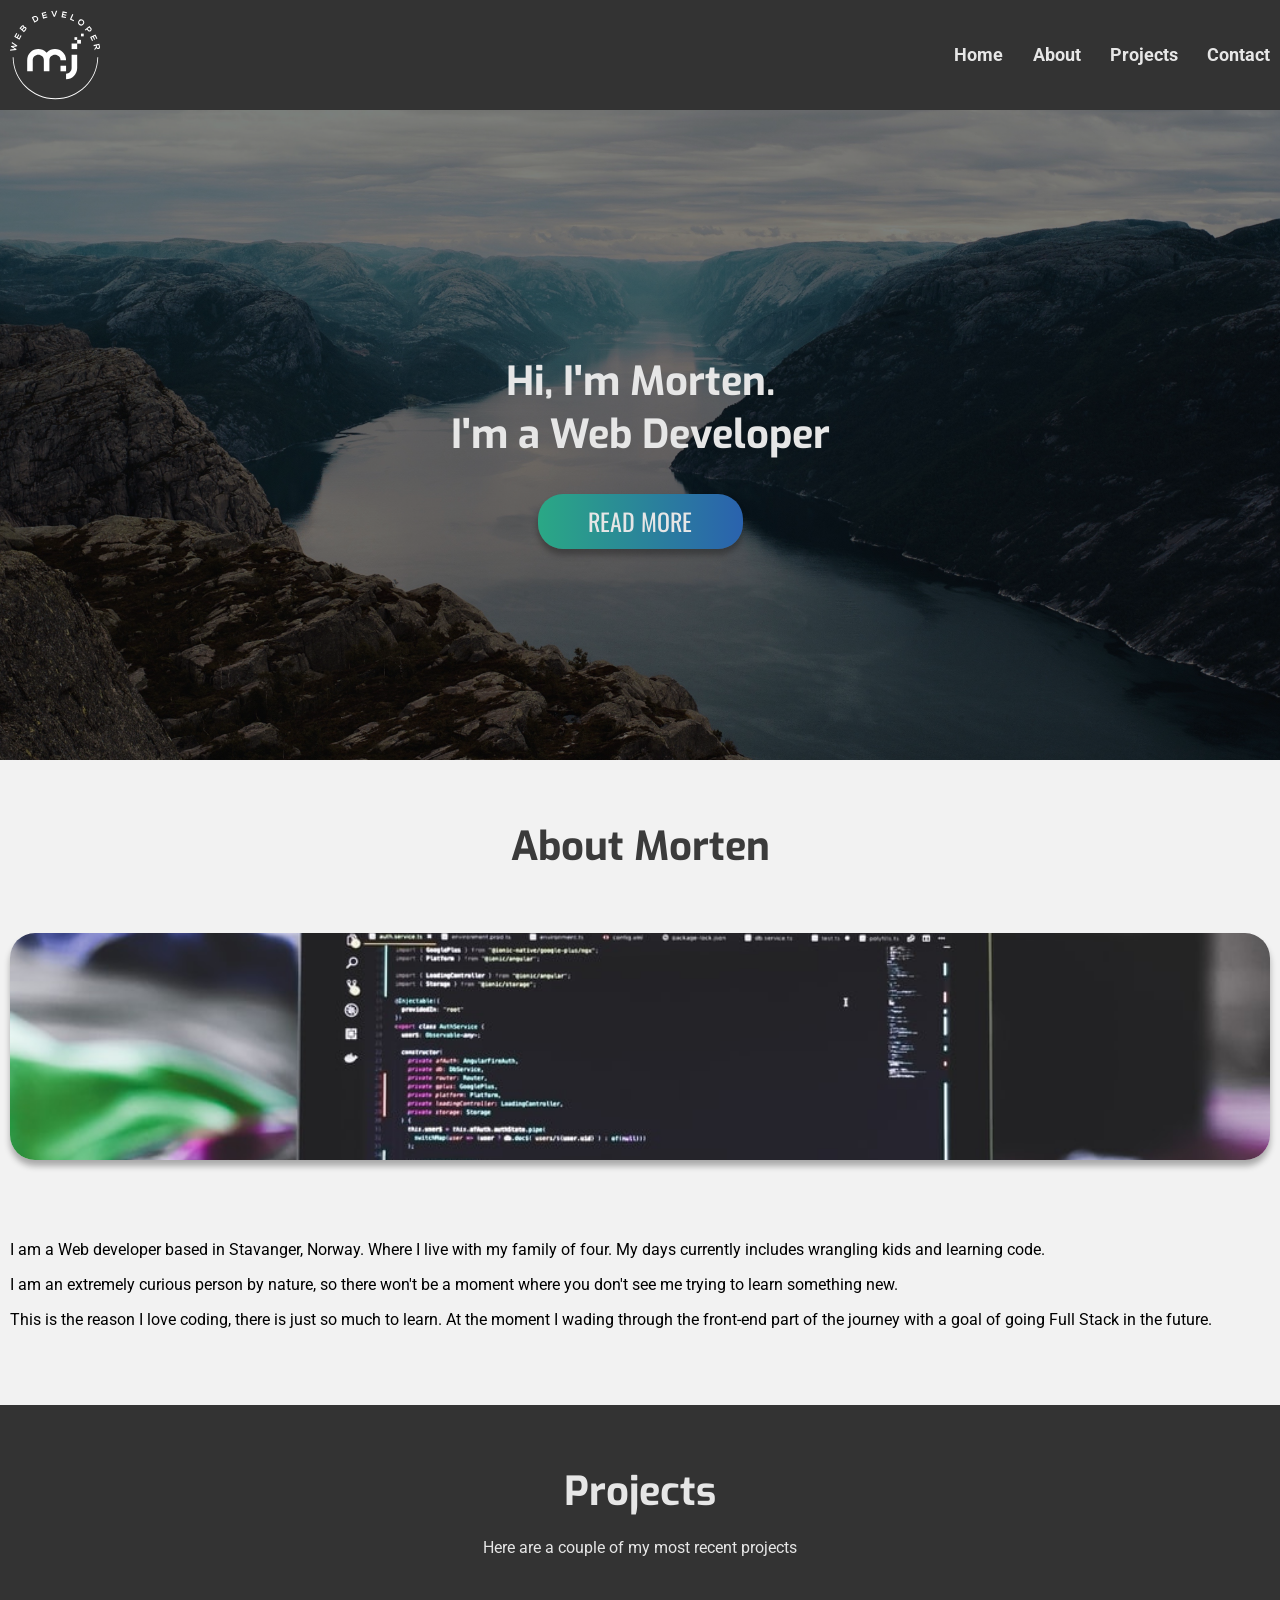
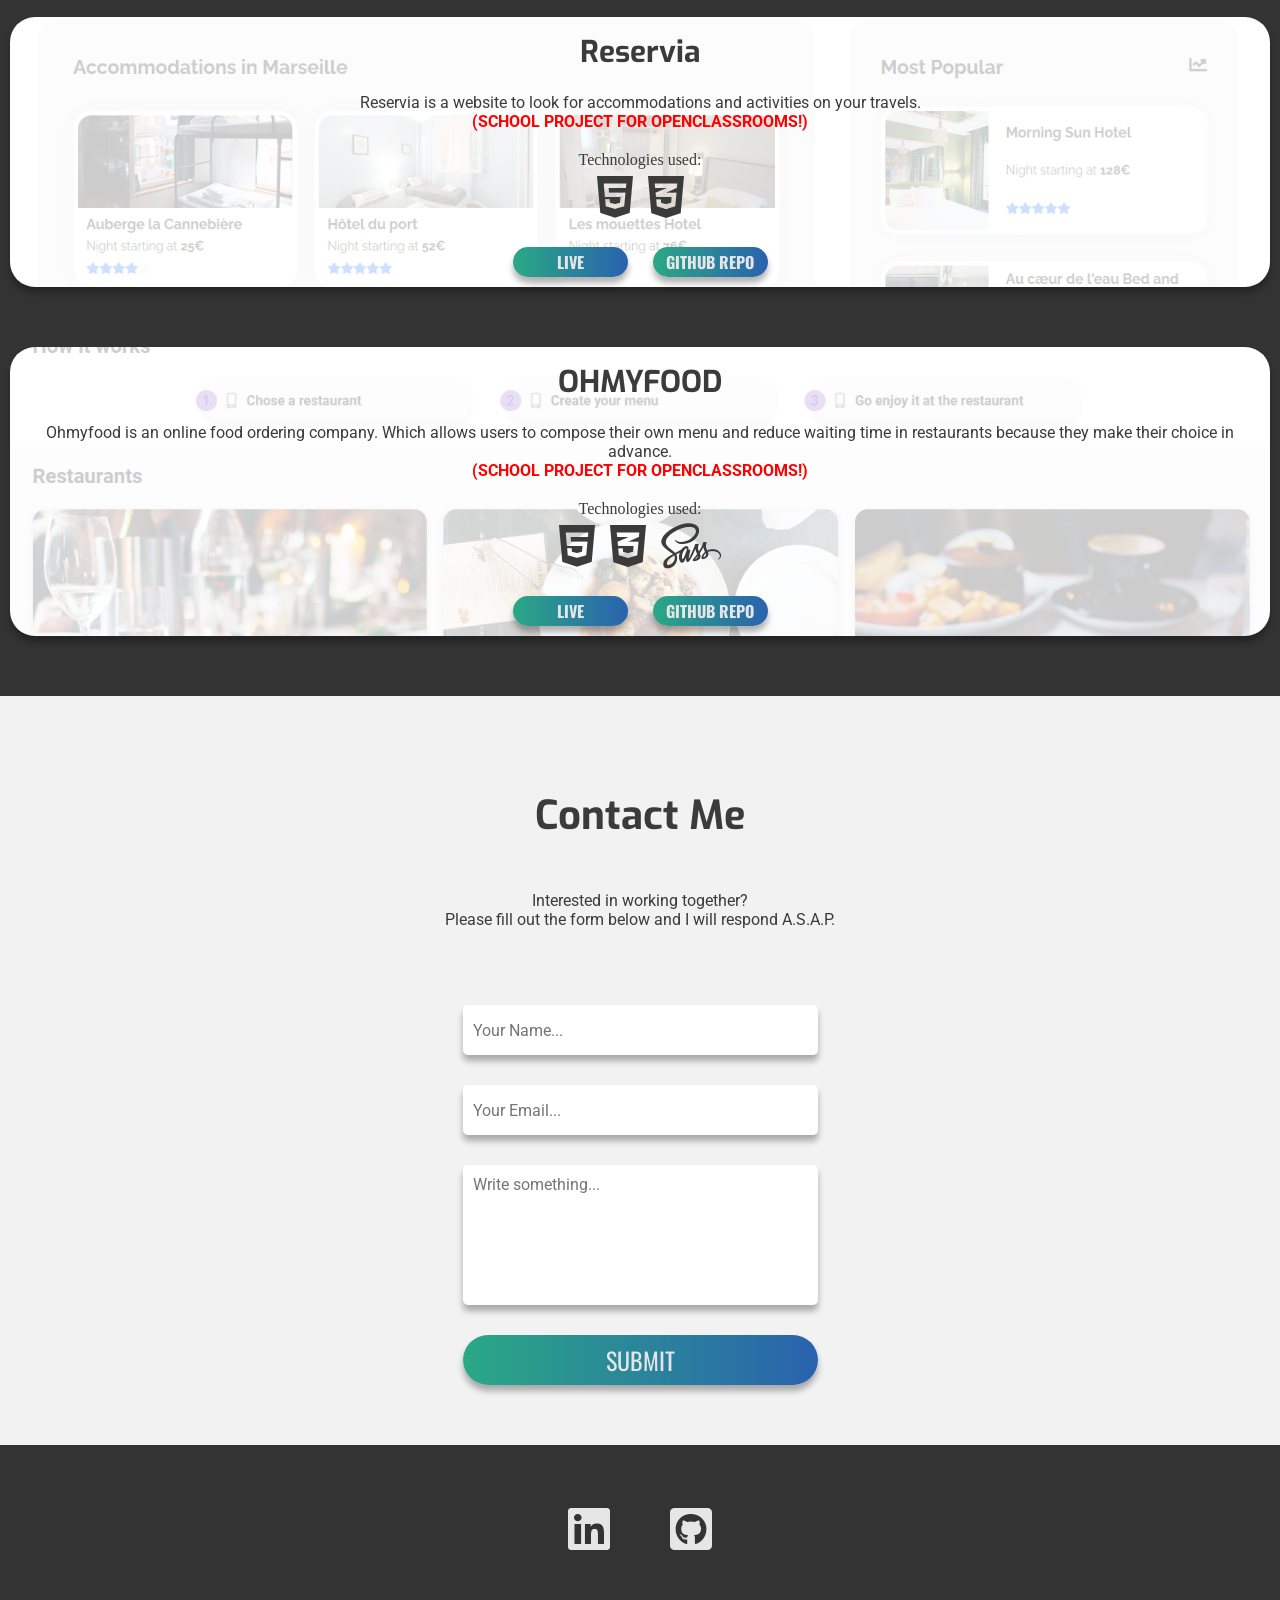
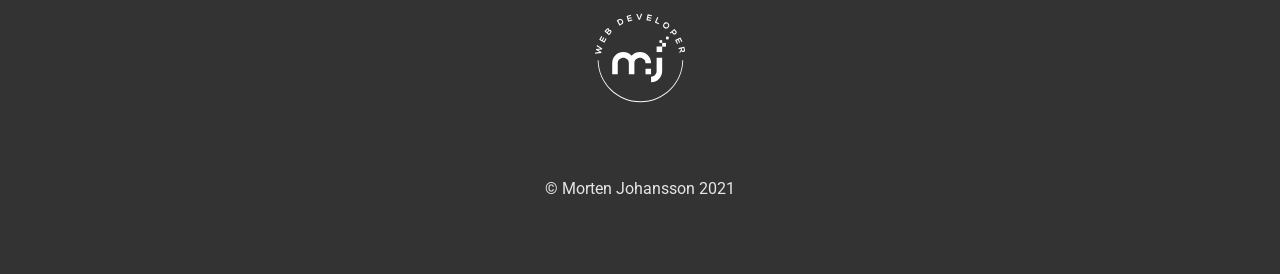
<file: index.html>
<!DOCTYPE html>
<html lang="en">
  <head>
    <meta charset="UTF-8" />
    <meta http-equiv="X-UA-Compatible" content="IE=edge" />
    <meta name="viewport" content="width=device-width, initial-scale=1.0" />
    <link
      rel="stylesheet"
      href="https://cdnjs.cloudflare.com/ajax/libs/font-awesome/5.15.3/css/all.min.css"
      integrity="sha512-iBBXm8fW90+nuLcSKlbmrPcLa0OT92xO1BIsZ+ywDWZCvqsWgccV3gFoRBv0z+8dLJgyAHIhR35VZc2oM/gI1w=="
      crossorigin="anonymous"
    />
    <link rel="stylesheet" href="styles/styles.css" />
    <title>Morten Johansson || Web Developer</title>
  </head>
  <body>
    <!-- Header -->
    <header class="header">
      <div class="overlay has-fade"></div>
      <nav class="header__navbar flex flex-jc-sb flex-ai-c">
        <!-- Logo -->
        <img
          src="img/MJLogo.svg"
          alt="Morten Johansson Logo"
          class="header__navImg"
        />
        <!-- Hamburger Menu Toggler-->
        <a id="burgerBtn" href="#" class="header__toggle desktopHide">
          <span></span>
          <span></span>
          <span></span>
        </a>
        <!-- Nav Links -->
        <div class="header__navLinks mobileHide">
          <a href="#">Home</a>
          <a href="#about">About</a>
          <a href="#projects">Projects </a>
          <a href="#contact">Contact</a>
        </div>
      </nav>
      <!-- Overlay menu links -->
      <div class="header__overlayMenu has-fade">
        <a href="#" class="overlayNavLink">Home</a>
        <a href="#about" class="overlayNavLink">About</a>
        <a href="#projects" class="overlayNavLink">Projects</a>
        <a href="#contact" class="overlayNavLink">Contact</a>
      </div>
    </header>
    <!-- Hero Section -->
    <section class="hero flex flex-jc-c flex-ai-c">
      <h1 class="hero__title">
        Hi, I'm Morten.
        <br />
        I'm a Web Developer
      </h1>
      <a href="#about"><button class="button">READ MORE</button></a>
    </section>
    <!-- About Me Section -->
    <section class="about" id="about">
      <h1 class="about__title">About Morten</h1>
      <div class="about__imageAndText">
        <img
          src="img/photo-1543013309-0d1f4edeb868.jpg"
          alt="picture of Morten"
          class="about__image"
        />
        <div class="about__paragraphContainer">
          <p class="about__infomation">
            I am a Web developer based in Stavanger, Norway. Where I live with
            my family of four. My days currently includes wrangling kids and
            learning code.
          </p>
          <p class="about__infomation">
            I am an extremely curious person by nature, so there won't be a
            moment where you don't see me trying to learn something new.
          </p>
          <p class="about__infomation">
            This is the reason I love coding, there is just so much to learn. At
            the moment I wading through the front-end part of the journey with a
            goal of going Full Stack in the future.
          </p>
        </div>
      </div>
    </section>
    <!-- Projects Section -->
    <section class="projects" id="projects">
      <h1 class="projects__heading projects__title">Projects</h1>
      <p class="projects__heading">
        Here are a couple of my most recent projects
      </p>
      <div class="projects__grid grid">
        <div class="flex flex-jc-c flex-ai-c flex-dir-col project1 card">
          <h2 class="card__title">Reservia</h2>
          <p class="card__subTitle">
            Reservia is a website to look for accommodations and activities on
            your travels. <br />
            <span class="card--schoolProject"
              >(SCHOOL PROJECT FOR OPENCLASSROOMS!)</span
            >
          </p>
          <div class="card__technologies">Technologies used:</div>
          <div class="card__technologyIcons flex">
            <i class="fab fa-html5"></i>
            <i class="fab fa-css3-alt"></i>
          </div>
          <div class="buttons flex">
            <a
              href="https://mortenjohansson.github.io/MortenJohansson_1_10072020_A/#"
              target="_blank"
              class="button button--cardBtn"
              >LIVE</a
            >
            <a
              href="https://github.com/MortenJohansson/MortenJohansson_1_10072020_A"
              target="_blank"
              class="button button--cardBtn"
              >GITHUB REPO</a
            >
          </div>
        </div>
        <div class="flex flex-jc-c flex-ai-c flex-dir-col project2 card">
          <h2 class="card__title">OHMYFOOD</h2>
          <p class="card__subTitle">
            Ohmyfood is an online food ordering company. Which allows users to
            compose their own menu and reduce waiting time in restaurants
            because they make their choice in advance. <br />
            <span class="card--schoolProject"
              >(SCHOOL PROJECT FOR OPENCLASSROOMS!)</span
            >
          </p>
          <div class="card__technologies">Technologies used:</div>
          <div class="card__technologyIcons flex">
            <i class="fab fa-html5"></i>
            <i class="fab fa-css3-alt"></i>
            <i class="fab fa-sass"></i>
          </div>
          <div class="buttons flex">
            <a
              href="https://mortenjohansson.github.io/MortenJohansson_3_12152020_A/#"
              target="_blank"
              class="button button--cardBtn"
              >LIVE</a
            >
            <a
              href="https://github.com/MortenJohansson/MortenJohansson_3_12152020_A"
              target="_blank"
              class="button button--cardBtn"
              >GITHUB REPO</a
            >
          </div>
        </div>
      </div>
    </section>
    <!-- Technologies Section -->
    <!-- Contact Section -->
    <section class="contact flex flex-dir-col flex-ai-c" id="contact">
      <h2 class="contact__title">Contact Me</h2>
      <p class="contact__subTitle">
        Interested in working together?
        <br />
        Please fill out the form below and I will respond A.S.A.P.
      </p>
      <form class="form flex flex-dir-col flex-ai-c">
        <label for="fname"></label>
        <input
          type="text"
          id="fname"
          class="form__styling"
          name="firstname"
          placeholder="Your Name..."
        />
        <label for="email"></label>
        <input
          type="email"
          id="email"
          class="form__styling"
          name="email"
          placeholder="Your Email..."
        />
        <label for="subject"></label>
        <textarea
          name="subject"
          id="subject"
          class="form__styling form__textarea"
          placeholder="Write something..."
        ></textarea>
      </form>
      <button class="button button--submit">SUBMIT</button>
    </section>
    <!-- Footer -->
    <footer class="footer flex flex-jc-c flex-ai-c">
      <div class="footer__socials flex">
        <a
          href="https://www.linkedin.com/in/morten-alexander-johansson-8a2326155/"
          target="_blank"
          ><i class="fab fa-linkedin"></i
        ></a>
        <a href="https://github.com/MortenJohansson" target="_blank"
          ><i class="fab fa-github-square"></i
        ></a>
      </div>
      <img src="img/MJLogo.svg" alt="MJ Logo" class="footer__logo" />
      <p class="footer__copyright">&#169; Morten Johansson 2021</p>
    </footer>
    <script src="js/script.js"></script>
  </body>
</html>
</file>
<file: styles/styles.css>
@import url("https://fonts.googleapis.com/css2?family=Exo:wght@700&family=Oswald&family=Roboto&display=swap");
.flex {
  display: -webkit-box;
  display: -ms-flexbox;
  display: flex;
}

.flex-jc-sb {
  -webkit-box-pack: justify;
      -ms-flex-pack: justify;
          justify-content: space-between;
}

.flex-jc-c {
  -webkit-box-pack: center;
      -ms-flex-pack: center;
          justify-content: center;
}

.flex-ai-c {
  -webkit-box-align: center;
      -ms-flex-align: center;
          align-items: center;
}

.flex-dir-col {
  -webkit-box-orient: vertical;
  -webkit-box-direction: normal;
      -ms-flex-direction: column;
          flex-direction: column;
}

.grid {
  display: -ms-grid;
  display: grid;
  grid-row-gap: 60px;
}

@media (min-width: 90em) {
  .grid {
    -ms-grid-columns: 1fr 1fr;
        grid-template-columns: 1fr 1fr;
    grid-gap: 60px;
  }
}

@media (max-width: 63.9375em) {
  .mobileHide {
    display: none;
  }
}

@media (min-width: 64em) {
  .desktopHide {
    display: none;
  }
}

body.no-scroll {
  overflow: hidden;
}

body {
  margin: 0;
  padding: 0;
  -webkit-box-sizing: border-box;
          box-sizing: border-box;
}

*,
*::before,
*::after {
  -webkit-box-sizing: inherit;
          box-sizing: inherit;
}

.has-fade {
  visibility: hidden;
}

@-webkit-keyframes fade-in {
  from {
    visibility: hidden;
    opacity: 0;
  }
  1% {
    visibility: visible;
    opacity: 0;
  }
  to {
    visibility: visible;
    opacity: 1;
  }
}

@keyframes fade-in {
  from {
    visibility: hidden;
    opacity: 0;
  }
  1% {
    visibility: visible;
    opacity: 0;
  }
  to {
    visibility: visible;
    opacity: 1;
  }
}

.fade-in {
  -webkit-animation: fade-in 300ms ease-in-out forwards;
          animation: fade-in 300ms ease-in-out forwards;
}

@-webkit-keyframes fade-out {
  from {
    visibility: visible;
    opacity: 1;
  }
  99% {
    visibility: visible;
    opacity: 0;
  }
  to {
    visibility: hidden;
    opacity: 0;
  }
}

@keyframes fade-out {
  from {
    visibility: visible;
    opacity: 1;
  }
  99% {
    visibility: visible;
    opacity: 0;
  }
  to {
    visibility: hidden;
    opacity: 0;
  }
}

.fade-out {
  -webkit-animation: fade-out 300ms ease-in-out forwards;
          animation: fade-out 300ms ease-in-out forwards;
}

h1,
h2,
h3,
h4,
h5,
h6 {
  font-family: "Exo", sans-serif;
}

p {
  font-family: "Roboto", sans-serif;
}

a {
  font-family: "Roboto", sans-serif;
  font-weight: 700;
  color: inherit;
  text-decoration: none;
}

a :visited,
a :hover {
  text-decoration: none;
}

.button {
  height: 55px;
  width: 205px;
  border: none;
  border-radius: 25px;
  -webkit-box-shadow: 0px 6px 6px 0px rgba(0, 0, 0, 0.3);
          box-shadow: 0px 6px 6px 0px rgba(0, 0, 0, 0.3);
  background: -webkit-gradient(linear, left top, right top, from(#2aa885), to(#2a62ae));
  background: linear-gradient(to right, #2aa885, #2a62ae);
  color: #e6e6e6;
  font-family: "Oswald", sans-serif;
  font-size: 1.5rem;
  cursor: pointer;
}

.button--cardBtn {
  display: -webkit-box;
  display: -ms-flexbox;
  display: flex;
  -webkit-box-pack: center;
      -ms-flex-pack: center;
          justify-content: center;
  -webkit-box-align: center;
      -ms-flex-align: center;
          align-items: center;
  height: 30px;
  width: 115px;
  font-size: 1rem;
}

.button--submit {
  height: 50px;
  width: 355px;
}

.card {
  display: -ms-grid;
  display: grid;
  -ms-grid-rows: 50px 1fr 25px 50px;
      grid-template-rows: 50px 1fr 25px 50px;
  min-width: 0;
  padding: 10px;
  border-radius: 25px;
  -webkit-box-shadow: 0px 6px 6px 0px rgba(0, 0, 0, 0.3);
          box-shadow: 0px 6px 6px 0px rgba(0, 0, 0, 0.3);
}

.card__title {
  -ms-grid-column-align: center;
      justify-self: center;
  font-size: 1.875rem;
  color: #3b3b3b;
}

.card__subTitle {
  text-align: center;
  color: #3b3b3b;
}

.card__technologies {
  -ms-grid-column-align: center;
      justify-self: center;
  color: #3b3b3b;
}

.card__technologyIcons {
  -ms-grid-column-align: center;
      justify-self: center;
  gap: 15px;
}

.card--schoolProject {
  font-weight: bold;
  color: red;
}

.header {
  background-color: #333333;
  width: 100%;
  height: 110px;
}

.header.open .overlay {
  display: block;
}

.header.open .header__toggle > span:first-child {
  -webkit-transform: rotate(45deg);
          transform: rotate(45deg);
}

.header.open .header__toggle > span:nth-child(2) {
  opacity: 0;
}

.header.open .header__toggle > span:last-child {
  -webkit-transform: rotate(-45deg);
          transform: rotate(-45deg);
}

.header .overlay {
  opacity: 0;
  position: fixed;
  top: 0;
  right: 0;
  left: 0;
  bottom: 0;
  background-image: -webkit-gradient(linear, left top, left bottom, from(#333333), to(transparent));
  background-image: linear-gradient(#333333, transparent);
}

.header__navbar {
  position: relative;
  height: 100%;
  max-width: 1440px;
  margin: 0 auto;
  padding: 10px 0;
}

.header__navImg {
  height: 90px;
  width: 90px;
}

.header__toggle > span {
  display: block;
  width: 26px;
  height: 2px;
  background-color: #e6e6e6;
  -webkit-transition: all 300ms ease-in-out;
  transition: all 300ms ease-in-out;
  -webkit-transform-origin: 3px 1px;
          transform-origin: 3px 1px;
}

.header__toggle > span:not(:last-child) {
  margin-bottom: 5px;
}

.header__overlayMenu {
  position: absolute;
  width: calc(100% - 3rem);
  left: 50%;
  -webkit-transform: translateX(-50%);
          transform: translateX(-50%);
  background: #333333;
  margin-top: 1.5rem;
  padding: 1.625rem;
  border-radius: 5px;
}

.header__overlayMenu a {
  display: block;
  padding: 0.625rem;
  color: #e6e6e6;
  text-align: center;
}

.header__navLinks {
  font-size: 1.125rem;
  color: #e6e6e6;
}

.header__navLinks > a:not(:last-child) {
  padding-right: 25px;
}

@media (max-width: 87.4375em) {
  .header {
    padding: 0 10px;
  }
}

.hero {
  -webkit-box-orient: vertical;
  -webkit-box-direction: normal;
      -ms-flex-direction: column;
          flex-direction: column;
  height: 650px;
  width: 100%;
  background: -webkit-gradient(linear, left top, left bottom, from(rgba(0, 0, 0, 0.5)), to(rgba(0, 0, 0, 0.5))), url("../img/andrzej-kryszpiniuk-GXT7AWP-03s-unsplash.jpg") center/cover;
  background: linear-gradient(rgba(0, 0, 0, 0.5), rgba(0, 0, 0, 0.5)), url("../img/andrzej-kryszpiniuk-GXT7AWP-03s-unsplash.jpg") center/cover;
}

@media (max-width: 63.9375em) {
  .hero {
    height: 450px;
  }
}

.hero__title {
  color: #e6e6e6;
  text-align: center;
}

@media (max-width: 39.9375em) {
  .hero__title {
    font-size: 2rem;
  }
}

@media (min-width: 40em) {
  .hero__title {
    font-size: 2.5rem;
  }
}

@media (min-width: 90em) {
  .hero__title {
    font-size: 3rem;
  }
}

.about {
  background: #f2f2f2;
  width: 100%;
  padding: 60px 10px;
}

.about__title {
  color: #3b3b3b;
  margin: 0;
  text-align: center;
}

@media (max-width: 39.9375em) {
  .about__title {
    font-size: 2rem;
  }
}

@media (min-width: 40em) {
  .about__title {
    font-size: 2.5rem;
  }
}

@media (min-width: 90em) {
  .about__title {
    font-size: 3rem;
  }
}

.about__image {
  height: 227px;
  width: 100%;
  margin: 60px 0;
  -o-object-fit: cover;
     object-fit: cover;
  border-radius: 25px;
  -webkit-box-shadow: 0px 6px 6px 0px rgba(0, 0, 0, 0.3);
          box-shadow: 0px 6px 6px 0px rgba(0, 0, 0, 0.3);
}

@media (min-width: 90em) {
  .about__imageAndText {
    display: -webkit-box;
    display: -ms-flexbox;
    display: flex;
    -webkit-box-orient: horizontal;
    -webkit-box-direction: reverse;
        -ms-flex-direction: row-reverse;
            flex-direction: row-reverse;
    -webkit-box-align: center;
        -ms-flex-align: center;
            align-items: center;
    gap: 100px;
    max-width: 1440px;
    margin: 0 auto;
  }
  .about__paragraphContainer {
    width: 1380px;
  }
}

.projects {
  background-color: #333333;
  color: #e6e6e6;
  padding: 60px 10px;
}

@media (max-width: 39.9375em) {
  .projects__title {
    font-size: 2rem;
  }
}

@media (min-width: 40em) {
  .projects__title {
    font-size: 2.5rem;
  }
}

@media (min-width: 90em) {
  .projects__title {
    font-size: 3rem;
  }
}

.projects__grid {
  max-width: 1440px;
  margin: 0 auto;
}

.projects__heading {
  text-align: center;
  margin: 0;
}

.projects > p {
  padding-top: 20px;
  padding-bottom: 60px;
}

.project1 {
  background: -webkit-gradient(linear, left top, left bottom, from(rgba(255, 255, 255, 0.8)), to(rgba(255, 255, 255, 0.8))), url("../img/reservia.jpg") center center/cover;
  background: linear-gradient(rgba(255, 255, 255, 0.8), rgba(255, 255, 255, 0.8)), url("../img/reservia.jpg") center center/cover;
}

.project2 {
  background: -webkit-gradient(linear, left top, left bottom, from(rgba(255, 255, 255, 0.8)), to(rgba(255, 255, 255, 0.8))), url("../img/ohmyfood.jpg") center center/cover;
  background: linear-gradient(rgba(255, 255, 255, 0.8), rgba(255, 255, 255, 0.8)), url("../img/ohmyfood.jpg") center center/cover;
}

.fa-html5,
.fa-css3-alt,
.fa-sass {
  color: #3b3b3b;
  font-size: 3rem;
}

.buttons {
  -ms-grid-column-align: center;
      justify-self: center;
  margin-top: 25px;
  gap: 25px;
}

.contact {
  background: #f2f2f2;
  color: #3b3b3b;
  padding: 60px 10px;
}

@media (max-width: 39.9375em) {
  .contact__title {
    font-size: 2rem;
  }
}

@media (min-width: 40em) {
  .contact__title {
    font-size: 2.5rem;
  }
}

@media (min-width: 90em) {
  .contact__title {
    font-size: 3rem;
  }
}

.contact__subTitle {
  text-align: center;
}

.contact .form {
  padding-top: 60px;
}

.contact .form__styling {
  font-size: 1rem;
  font-family: "Roboto", sans-serif;
  color: #3b3b3b;
  height: 50px;
  width: 355px;
  padding: 10px;
  border: none;
  border-radius: 5px;
  -webkit-box-shadow: 0px 6px 6px 0px rgba(0, 0, 0, 0.3);
          box-shadow: 0px 6px 6px 0px rgba(0, 0, 0, 0.3);
}

.contact .form__styling:focus {
  outline: none;
}

.contact .form__styling:not(:last-child) {
  margin-bottom: 30px;
}

.contact .form__textarea {
  height: 140px;
  resize: none;
  margin-bottom: 30px;
}

.footer {
  -webkit-box-orient: vertical;
  -webkit-box-direction: normal;
      -ms-flex-direction: column;
          flex-direction: column;
  gap: 60px;
  background-color: #333333;
  padding: 60px 10px;
}

.footer__socials {
  gap: 60px;
}

.footer__logo {
  height: 90px;
  width: 90px;
}

.footer__copyright {
  color: #e6e6e6;
}

.fa-linkedin,
.fa-github-square {
  font-size: 3rem;
  color: #e6e6e6;
}
/*# sourceMappingURL=styles.css.map */
</file>
